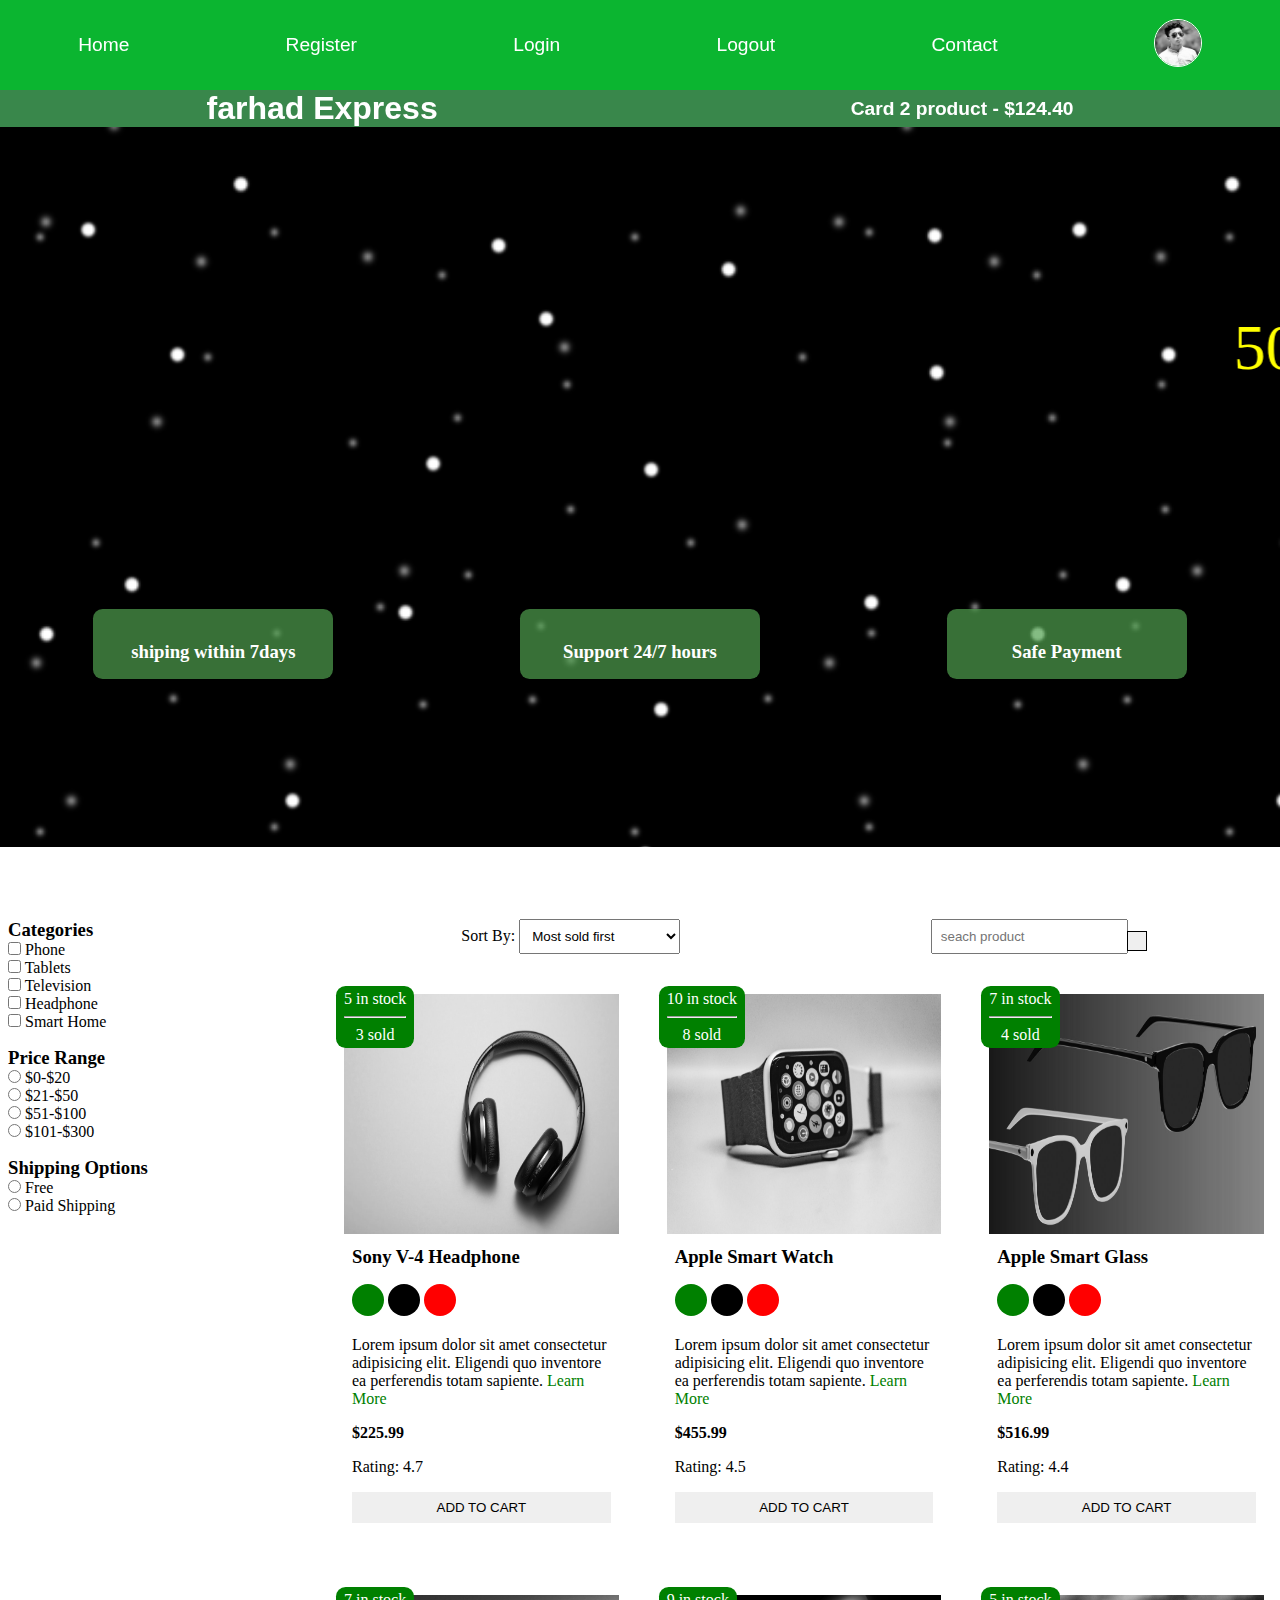
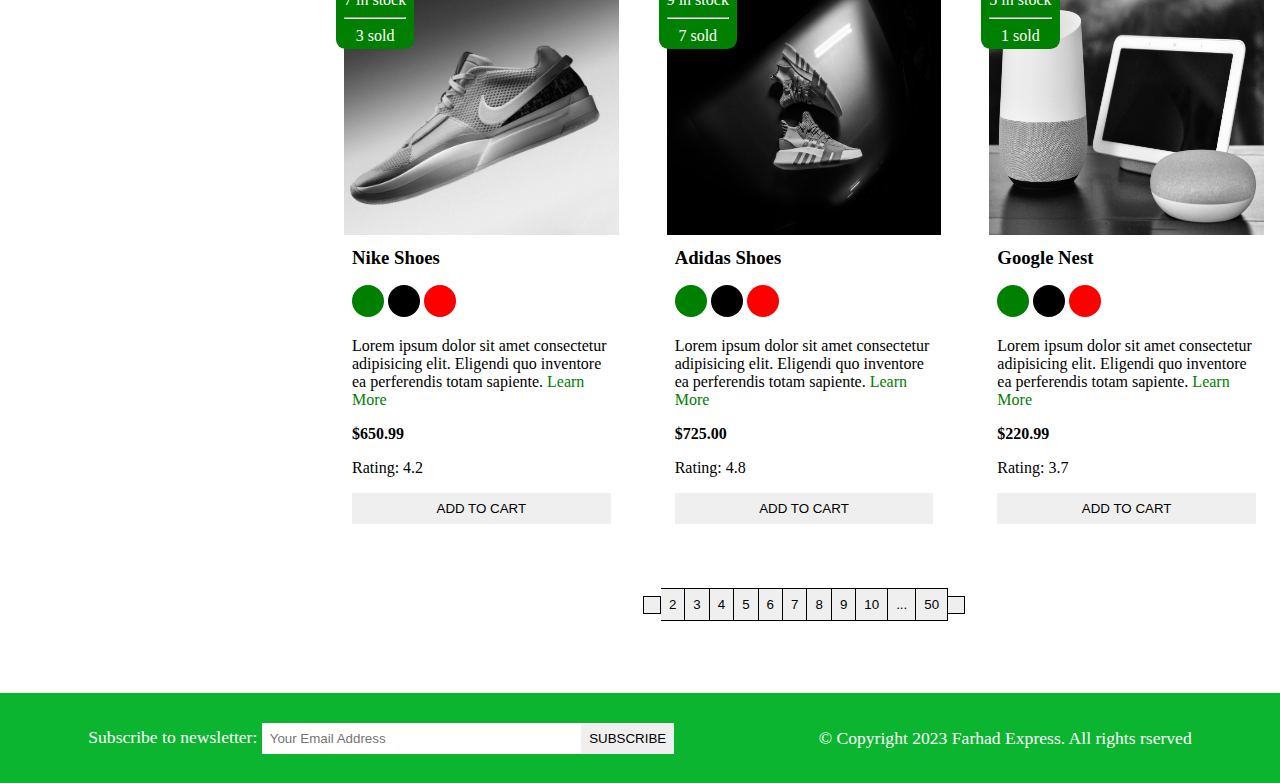
<file: index.html>
<!DOCTYPE html>
<html lang="en">
<head>
    <meta charset="UTF-8">
    <meta name="viewport" content="width=device-width, initial-scale=1.0">
    <meta name="description" content="This is an Ecommerce project making farhad express">
    <link rel="stylesheet" href="https://cdnjs.cloudflare.com/ajax/libs/font-awesome/6.4.0/css/all.min.css" integrity="sha512-iecdLmaskl7CVkqkXNQ/ZH/XLlvWZOJyj7Yy7tcenmpD1ypASozpmT/E0iPtmFIB46ZmdtAc9eNBvH0H/ZpiBw==" crossorigin="anonymous" referrerpolicy="no-referrer" />
    <link rel="stylesheet" href="style.css">
    <title>Ecommerce project</title>
</head>
<body>
    <!-- navbar strats here -->
    <nav>
        <ul class="nav-upper flex-space-around">
            <li class="nav-list">
                <a href="/index.html" class="nav-link">Home</a>
            </li>
            <li class="nav-list">
                <a href="/register.htm" class="nav-link">Register</a>
            </li>
            <li class="nav-list">
                <a href="/login.html" class="nav-link">Login</a>
            </li>
            <li class="nav-list">
                <a href="/index.html" class="nav-link">Logout</a>
            </li>
            <li class="nav-list">
                <a href="/contact.html" class="nav-link">Contact</a>
            </li>
            <li class="nav-list">
                <a href="/profile.html" class="nav-link">
                    <img src="/images/farhad.jpg" class="profile-icon" alt="Profile icon">
                </a>
            </li>
        </ul>
        <ul class="nav-lower flex-space-around">
            <li class="nav-list">
                <a href="/index.html" class="nav-link nav-brand"> farhad Express</a>
            </li>
            <li class="nav-list">
                <a href="/card.html" class="nav-link">
                    <span> <i class="fa-solid fa-cart-shopping"></i></span>
                    Card 2 product - $124.40
                </a>
            </li>
        </ul>
    </nav>
    <!-- navbar ends here -->

    <!-- header starts here -->
    <header class="header">
      <div class="banner flex-space-around"> 
        <marquee class="banner-title" behavior="direction">50% sales going on </marquee>
        <div class="features flex-space-around">

            <article class="feasture flex-center">
                <i class="fa-solid fa-truck-fast feature-icon"></i>
                <h3>shiping within 7days</h3>

            </article>
            <article class="feasture flex-center">
                <i class="fa-brands fa-rocketchat feature-icon"></i>
                <h3>Support 24/7 hours</h3>

            </article>
            <article class="feasture flex-center">
                <i class="fa-regular fa-credit-card feature-icon"></i>
                <h3>Safe Payment</h3>

            </article>
        </div>
      </div>  
    </header>
    <!-- header ends here -->
    <main class="flex-center">
        <div class="sidebar">
            <section class="categories-section">
                <h3 class="section-title">Categories</h3>
                <ul class="list">
                    <li class="list-item">
                        <label for="phone"> 
                            <input type="checkbox" id="phone" name="phone" value="phone">
                            Phone </label>
                    </li>
                    <li class="list-item">
                        <label for="tablets"> 
                            <input type="checkbox" id="tablets" name="tablets" value="tablets">
                           Tablets </label>
                    </li>
                    <li class="list-item">
                        <label for="television"> 
                            <input type="checkbox" id="television" name="television" value="television">
                            Television </label>
                    </li>
                    <li class="list-item">
                        <label for="headphone"> 
                            <input type="checkbox" id="headphone" name="headphone" value="headphone">
                            Headphone</label>

                    </li>
                    <li class="list-item">
                        <label for="smarthome"> 
                            <input type="checkbox" id="smarthome" name="smarthome" value="smarthome">
                            Smart Home </label>
                    </li>
                </ul>
                
            </section>

            <section class="price-section">
                <h3 class="section-title">Price Range</h3>
                <ul class="list">
                    <li class="list-item">
                        <label for="price1"> 
                            <input type="radio" id="price1" name="price1" value="[0,20]">
                            $0-$20</label>
                    </li>
                    <li class="list-item">
                        <label for="price2"> 
                            <input type="radio" id="price2" name="price1" value="[21,50]">
                            $21-$50</label>
                    </li>
                    <li class="list-item">
                        <label for="price3"> 
                            <input type="radio" id="price3" name="price1" value="[51,100]">
                            $51-$100</label>
                    </li>
                    <li class="list-item">
                        <label for="price4"> 
                            <input type="radio" id="price4" name="price1" value="[101,300]">
                            $101-$300</label>
                    </li>
                    
                </ul>
                
            </section>
            <section class="shipping-section">
                <h3 class="section-title">Shipping Options</h3>
                <ul class="list">
                    <li class="list-item">
                        <label for="free"> 
                            <input type="radio" id="free" name="shiping" value="free">
                            Free</label>
                    <li class="list-item">
                        <label for="Paid"> 
                            <input type="radio" id="paid" name="shiping" value="paid">
                                Paid Shipping</label>      
                    
                    
                </ul>
                
            </section>
        </div>
        <div class="main-content">
            <section class="action flex-space-around">
                <div class="action-sort">
                    <label for="sort"> Sort By:</label>
                    <select name="sort" id="sort">
                        <option value="sold">Most sold first</option>
                        <option value="rating">Most rated first</option>
                        <option value="price">Cheapest first</option>
                        <option value="arrival">Newest first</option>
                        <option value="discount">Biggest discount first</option>
                    </select>
                </div>
                <div class="actions-search">
                    <input type="text" placeholder="seach product">
                    <button class="btn">
                        <i class="fa-solid fa-magnifying-glass"></i>
                    </button>

                </div>
            </section>
            <!-- product section strats here  -->
            <section class="products">
                <article class="product card">
                    <div class="badge">
                        <span>5 in stock</span>
                        <hr class="hr-design">
                        <span>3 sold</span>
                    </div> 
                    <img class="product-img" src="/images/headphone.jpg" alt="headphone">
                    <div class="product-body">
                        <h3 class="product-name">Sony V-4 Headphone</h3>
                        <p>
                            <span class="dot green"></span>
                            <span class="dot black"></span>
                            <span class="dot red"></span>
                        </p>
                        <p class="product-descrption">
                            Lorem ipsum dolor sit amet consectetur adipisicing elit. Eligendi quo inventore ea 
                            perferendis totam sapiente. <a href="/product.html" class="learn-more">Learn More</a>
                            <h4 class="product-price">$225.99</h4>
                            <p class="product-rating">Rating: 4.7</p>
                            <button class="btn product-button">Add To Cart</button>
                        </p>
                    </div>
                </article>
                <article class="product card">
                    <div class="badge">
                        <span>10 in stock</span>
                        <hr class="hr-design">
                        <span>8 sold</span>
                    </div> 
                    <img class="product-img" src="/images/smat watch.jpg" alt="smart watch">
                    <div class="product-body">
                        <h3 class="product-name">Apple Smart Watch</h3>
                        <p>
                            <span class="dot green"></span>
                            <span class="dot black"></span>
                            <span class="dot red"></span>
                        </p>
                        <p class="product-descrption">
                            Lorem ipsum dolor sit amet consectetur adipisicing elit. Eligendi quo inventore ea 
                            perferendis totam sapiente. <a href="/product2.html" class="learn-more">Learn More</a>
                            <h4 class="product-price">$455.99</h4>
                            <p class="product-rating">Rating: 4.5</p>
                            <button class="btn product-button">Add To Cart</button>
                        </p>
                    </div>
                </article>
                <article class="product card">
                    <div class="badge">
                        <span>7 in stock</span>
                        <hr class="hr-design">
                        <span>4 sold</span>
                    </div> 
                    <img class="product-img" src="images/smart glass.jpg" alt="smart glass">
                    <div class="product-body">
                        <h3 class="product-name">Apple Smart Glass</h3>
                        <p>
                            <span class="dot green"></span>
                            <span class="dot black"></span>
                            <span class="dot red"></span>
                        </p>
                        <p class="product-descrption">
                            Lorem ipsum dolor sit amet consectetur adipisicing elit. Eligendi quo inventore ea 
                            perferendis totam sapiente. <a href="/product.html" class="learn-more">Learn More</a>
                            <h4 class="product-price">$516.99</h4>
                            <p class="product-rating">Rating: 4.4</p>
                            <button class="btn product-button">Add To Cart</button>
                        </p>
                    </div>
                </article>
                <article class="product card">
                    <div class="badge">
                        <span>7 in stock</span>
                        <hr class="hr-design">
                        <span>3 sold</span>
                    </div> 
                    <img class="product-img" src="images/nike shoes.jpg" alt="nike shoes">
                    <div class="product-body">
                        <h3 class="product-name">Nike Shoes</h3>
                        <p>
                            <span class="dot green"></span>
                            <span class="dot black"></span>
                            <span class="dot red"></span>
                        </p>
                        <p class="product-descrption">
                            Lorem ipsum dolor sit amet consectetur adipisicing elit. Eligendi quo inventore ea 
                            perferendis totam sapiente. <a href="/product.html" class="learn-more">Learn More</a>
                            <h4 class="product-price">$650.99</h4>
                            <p class="product-rating">Rating: 4.2</p>
                            <button class="btn product-button">Add To Cart</button>
                        </p>
                    </div>
                </article>
                <article class="product card">
                    <div class="badge">
                        <span>9 in stock</span>
                        <hr class="hr-design">
                        <span>7 sold</span>
                    </div> 
                    <img class="product-img" src="images/adidas shoes.jpg" alt="adidas shoes">
                    <div class="product-body">
                        <h3 class="product-name">Adidas Shoes</h3>
                        <p>
                            <span class="dot green"></span>
                            <span class="dot black"></span>
                            <span class="dot red"></span>
                        </p>
                        <p class="product-descrption">
                            Lorem ipsum dolor sit amet consectetur adipisicing elit. Eligendi quo inventore ea 
                            perferendis totam sapiente. <a href="/product.html" class="learn-more">Learn More</a>
                            <h4 class="product-price">$725.00</h4>
                            <p class="product-rating">Rating: 4.8</p>
                            <button class="btn product-button">Add To Cart</button>
                        </p>
                    </div>
                </article>
                <article class="product card">
                    <div class="badge">
                        <span>5 in stock</span>
                        <hr class="hr-design">
                        <span>1 sold</span>
                    </div> 
                    <img class="product-img" src="images/google nest.jpg" alt="google nest">
                    <div class="product-body">
                        <h3 class="product-name">Google Nest</h3>
                        <p>
                            <span class="dot green"></span>
                            <span class="dot black"></span>
                            <span class="dot red"></span>
                        </p>
                        <p class="product-descrption">
                            Lorem ipsum dolor sit amet consectetur adipisicing elit. Eligendi quo inventore ea 
                            perferendis totam sapiente. <a href="/product.html" class="learn-more">Learn More</a>
                            <h4 class="product-price">$220.99</h4>
                            <p class="product-rating">Rating: 3.7</p>
                            <button class="btn product-button">Add To Cart</button>
                        </p>
                    </div>
                </article>
            </section>
            <div class="pagination">
                <button class="btn pagination-btn"><i class="fa-solid fa-less-than"></i></button>
                <button class="btn pagination-btn">2</button>
                <button class="btn pagination-btn">3</button>
                <button class="btn pagination-btn">4</button>
                <button class="btn pagination-btn">5</button>
                <button class="btn pagination-btn">6</button>
                <button class="btn pagination-btn">7</button>
                <button class="btn pagination-btn">8</button>
                <button class="btn pagination-btn">9</button>
                <button class="btn pagination-btn">10</button>
                <button class="btn pagination-btn">...</button>
                <button class="btn pagination-btn">50</button>
                <button class="btn pagination-btn"><i class="fa-solid fa-greater-than"></i></button>
            </div>
             <!-- product section ends here  -->
        </div>
    </main>

    <!-- footer starts here -->
    <footer class="footer flex-space-around">
        <div c>
            <label for="subscribe">Subscribe to newsletter:</label>
            <input type="email" id="subscribe" name="subscribe" class="footer-input" placeholder="Your Email Address">
            <button class="btn btn-subscribe">Subscribe</button>
        </div>
        <div>
            <p>&copy; Copyright 2023 Farhad Express. All rights rserved</p>
        </div>
    </footer>
    <!-- footer ends here -->
   
    
     

    
    
</body>
</html>
</file>
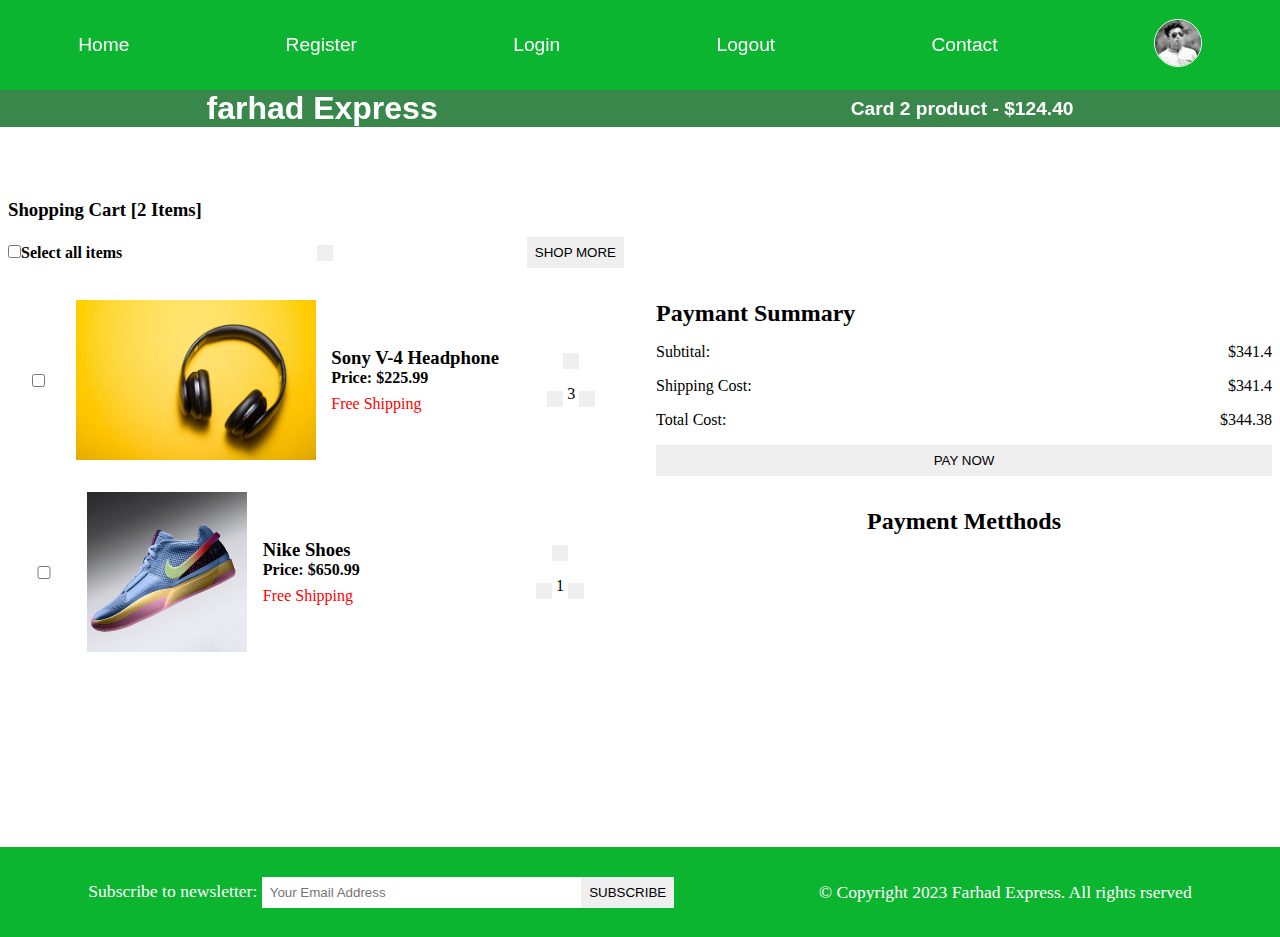
<file: card.html>
<!DOCTYPE html>
<html lang="en">
<head>
    <meta charset="UTF-8">
    <meta name="viewport" content="width=device-width, initial-scale=1.0">
    <meta name="description" content="This is an Ecommerce project making farhad express">
    <link rel="stylesheet" href="https://cdnjs.cloudflare.com/ajax/libs/font-awesome/6.4.0/css/all.min.css" integrity="sha512-iecdLmaskl7CVkqkXNQ/ZH/XLlvWZOJyj7Yy7tcenmpD1ypASozpmT/E0iPtmFIB46ZmdtAc9eNBvH0H/ZpiBw==" crossorigin="anonymous" referrerpolicy="no-referrer" />
    <link rel="stylesheet" href="style.css">
    <title>Ecommerce project</title>
</head>
<body>
    <!-- navbar strats here -->
    <nav>
        <ul class="nav-upper flex-space-around">
            <li class="nav-list">
                <a href="/index.html" class="nav-link">Home</a>
            </li>
            <li class="nav-list">
                <a href="/register.htm" class="nav-link">Register</a>
            </li>
            <li class="nav-list">
                <a href="/login.html" class="nav-link">Login</a>
            </li>
            <li class="nav-list">
                <a href="/index.html" class="nav-link">Logout</a>
            </li>
            <li class="nav-list">
                <a href="/contact.html" class="nav-link">Contact</a>
            </li>
            <li class="nav-list">
                <a href="/profile.html" class="nav-link">
                    <img src="/images/farhad.jpg" class="profile-icon" alt="Profile icon">
                </a>
            </li>
        </ul>
        <ul class="nav-lower flex-space-around">
            <li class="nav-list">
                <a href="/index.html" class="nav-link nav-brand"> farhad Express</a>
            </li>
            <li class="nav-list">
                <a href="/card.html" class="nav-link">
                    <span> <i class="fa-solid fa-cart-shopping"></i></span>
                    Card 2 product - $124.40
                </a>
            </li>
        </ul>
    </nav>
    <!-- navbar ends here -->
    <main>
       <div class="cart flex-center">
        <div class="cart-items">
            <div class="cart-item-header card">
                <h3>Shopping Cart [2 Items]</h3>
                <div class="cart-item-section">
                    <label for="select">
                        <input type="checkbox" name="select" id="select">Select all items
                    </label>
                    <button class="btn"><i class="fa-solid fa-trash"></i></button>
                    <button class="btn">Shop More</button>
                </div>
            </div>
            <div class="cart-items card flex-space-around">
                <input type="checkbox">
                <img src="images/headphone.jpg" alt="" class="cart-items-img">
                <div class="cart-items-description">
                    <h3 class="product-name">Sony V-4 Headphone</h3>
                    <h4 class="product-price">Price: $225.99</h4>
                    <p class="cart-items-shipping">Free Shipping</p>
                </div>
                <div class="cart-items-action">
                    <button class="btn"><i class="fa-solid fa-trash"></i></button>
                    <div>
                        <button class="btn"><i class="fa-solid fa-plus"></i></button>
                        <span>3</span>
                        <button class="btn"><i class="fa-solid fa-minus"></i></button>

                    </div>
                </div>
            </div>
            <div class="cart-item card flex-space-around">
                <input type="checkbox">
                <img src="images/nike shoes.jpg" alt="" class="cart-items-img">
                <div class="cart-items-description">
                    <h3 class="product-name">Nike Shoes</h3>
                    <h4 class="product-price">Price: $650.99</h4>
                    <p class="cart-items-shipping">Free Shipping</p>
                </div>
                <div class="cart-items-action">
                    <button class="btn"><i class="fa-solid fa-trash"></i></button>
                    <div>
                        <button class="btn"><i class="fa-solid fa-plus"></i></button>
                        <span>1</span>
                        <button class="btn"><i class="fa-solid fa-minus"></i></button>

                    </div>
                </div>
            </div>


        </div>
        <div class="cart-payment">
            <div class="cart-payment-summary card">
                <h2>Paymant Summary</h2>
            
            <div>
                <p>Subtital:</p>
                <p>$341.4</p>
            </div>
            <div>
                <p>Shipping Cost:</p>
                <p>$341.4</p>
            </div>
            <div>
                <p>Total Cost:</p>
                <p>$344.38</p>
            </div>
            <button class="btn cart-payment-btn">Pay Now</button>
        </div>
        <div class="cart-payment-methods card">
            <h2>Payment Metthods</h2>
            <div>
                <i class="fa-brands fa-cc-visa fa-3x"></i>
                <i class="fa-brands fa-bitcoin fa-3x"></i>
                <i class="fa-brands fa-paypal fa-3x"></i>
                <i class="fa-brands fa-cc-mastercard fa-3x"></i>
            </div>

        </div>
        </div>
       </div>
    
    </main>

    <!-- footer starts here -->
    <footer class="footer flex-space-around">
        <div c>
            <label for="subscribe">Subscribe to newsletter:</label>
            <input type="email" id="subscribe" name="subscribe" class="footer-input" placeholder="Your Email Address">
            <button class="btn btn-subscribe">Subscribe</button>
        </div>
        <div>
            <p>&copy; Copyright 2023 Farhad Express. All rights rserved</p>
        </div>
    </footer>
    <!-- footer ends here -->
    


    
    
</body>
</html>
</file>
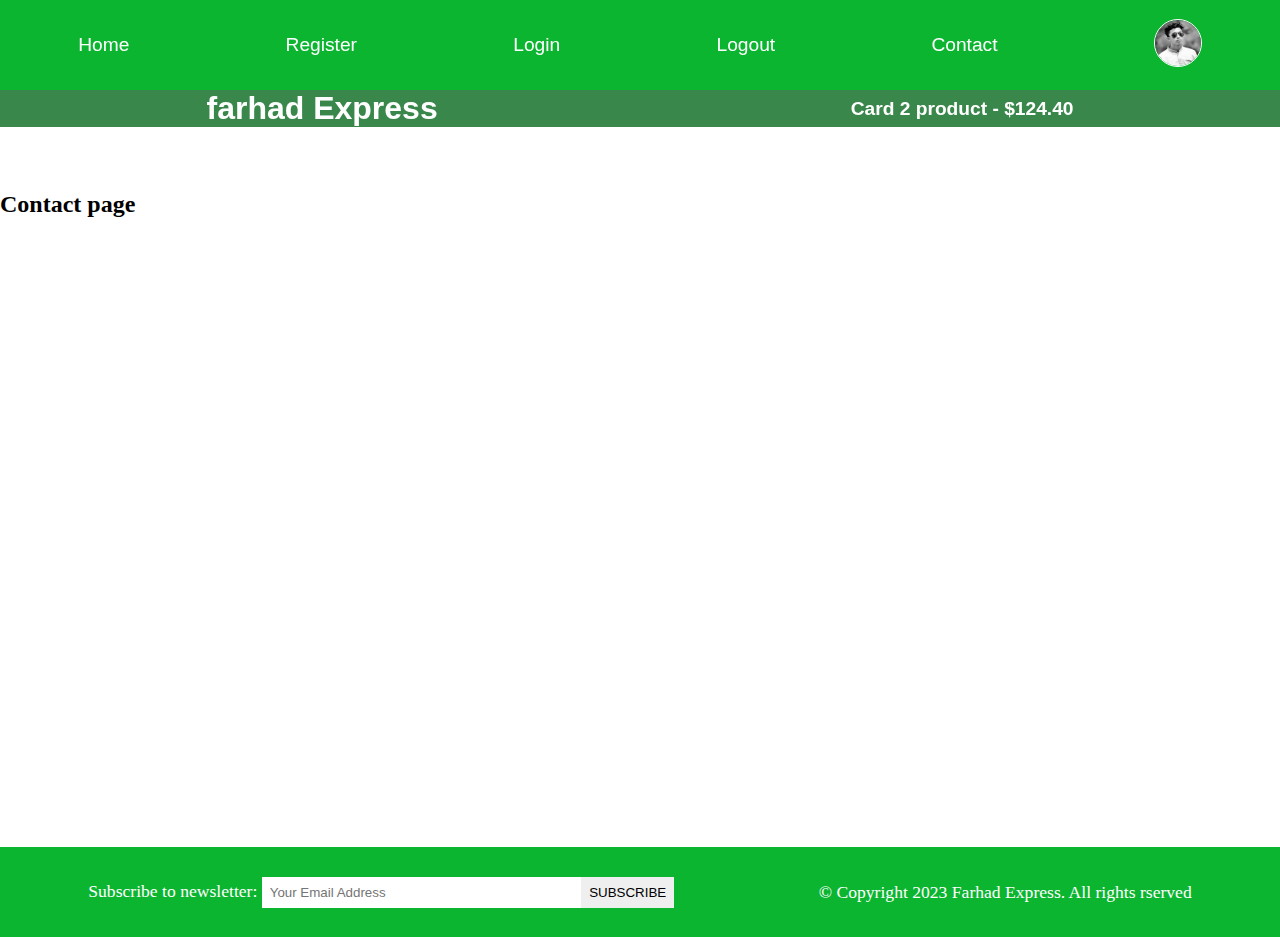
<file: contact.html>
<!DOCTYPE html>
<html lang="en">
<head>
    <meta charset="UTF-8">
    <meta name="viewport" content="width=device-width, initial-scale=1.0">
    <meta name="description" content="This is an Ecommerce project making farhad express">
    <link rel="stylesheet" href="https://cdnjs.cloudflare.com/ajax/libs/font-awesome/6.4.0/css/all.min.css" integrity="sha512-iecdLmaskl7CVkqkXNQ/ZH/XLlvWZOJyj7Yy7tcenmpD1ypASozpmT/E0iPtmFIB46ZmdtAc9eNBvH0H/ZpiBw==" crossorigin="anonymous" referrerpolicy="no-referrer" />
    <link rel="stylesheet" href="style.css">
    <title>Ecommerce project</title>
</head>
<body>
    <!-- navbar strats here -->
    <nav>
        <ul class="nav-upper flex-space-around">
            <li class="nav-list">
                <a href="/index.html" class="nav-link">Home</a>
            </li>
            <li class="nav-list">
                <a href="/register.htm" class="nav-link">Register</a>
            </li>
            <li class="nav-list">
                <a href="/login.html" class="nav-link">Login</a>
            </li>
            <li class="nav-list">
                <a href="/index.html" class="nav-link">Logout</a>
            </li>
            <li class="nav-list">
                <a href="/contact.html" class="nav-link">Contact</a>
            </li>
            <li class="nav-list">
                <a href="/profile.html" class="nav-link">
                    <img src="/images/farhad.jpg" class="profile-icon" alt="Profile icon">
                </a>
            </li>
        </ul>
        <ul class="nav-lower flex-space-around">
            <li class="nav-list">
                <a href="/index.html" class="nav-link nav-brand"> farhad Express</a>
            </li>
            <li class="nav-list">
                <a href="/card.html" class="nav-link">
                    <span> <i class="fa-solid fa-cart-shopping"></i></span>
                    Card 2 product - $124.40
                </a>
            </li>
        </ul>
    </nav>
    <!-- navbar ends here -->
    <main>
        <h2>Contact page</h2>
    </main>

    <!-- footer starts here -->
    <footer class="footer flex-space-around">
        <div c>
            <label for="subscribe">Subscribe to newsletter:</label>
            <input type="email" id="subscribe" name="subscribe" class="footer-input" placeholder="Your Email Address">
            <button class="btn btn-subscribe">Subscribe</button>
        </div>
        <div>
            <p>&copy; Copyright 2023 Farhad Express. All rights rserved</p>
        </div>
    </footer>
    <!-- footer ends here -->
    


    
    
</body>
</html>
</file>
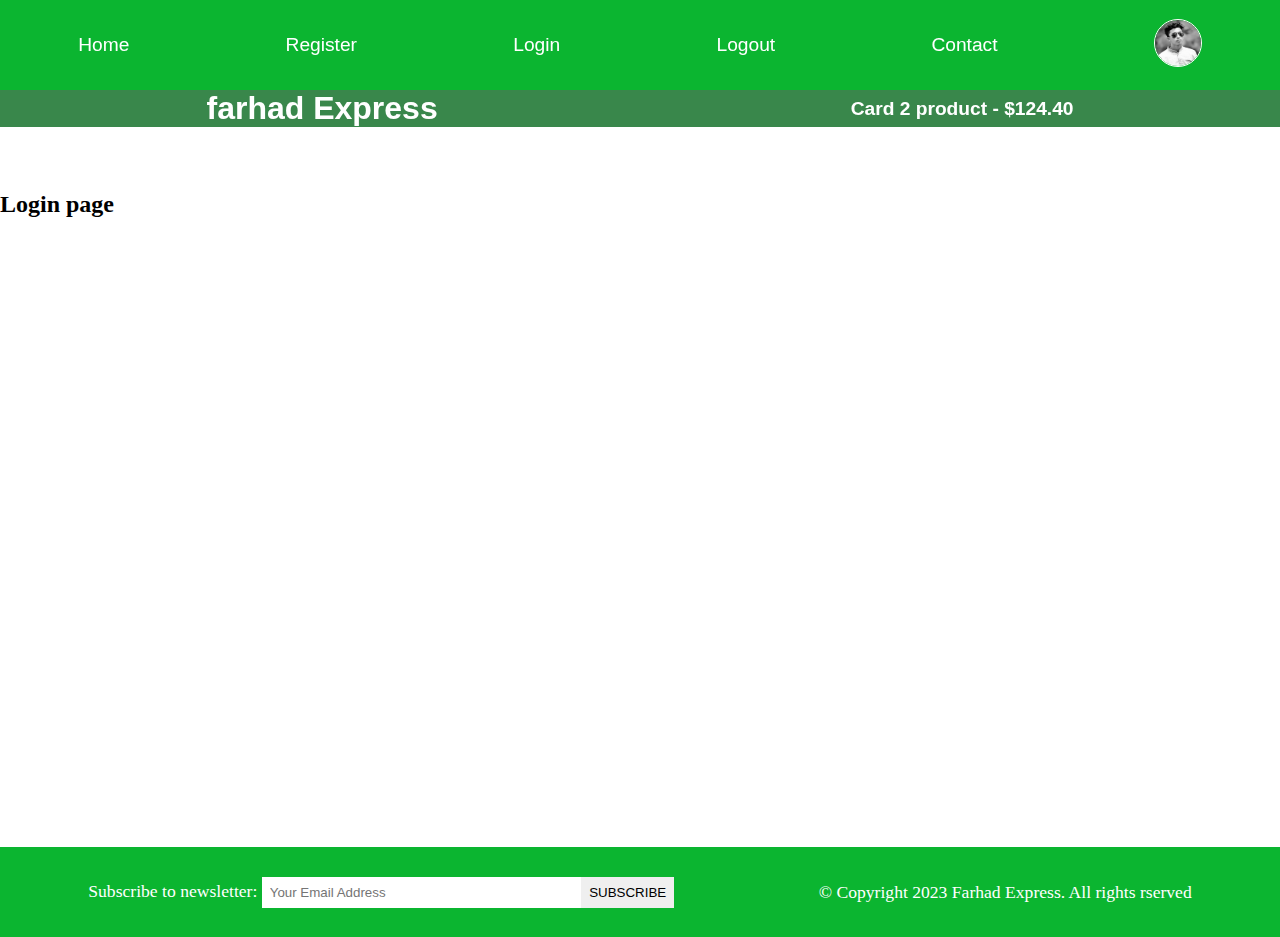
<file: login.html>
<!DOCTYPE html>
<html lang="en">
<head>
    <meta charset="UTF-8">
    <meta name="viewport" content="width=device-width, initial-scale=1.0">
    <meta name="description" content="This is an Ecommerce project making farhad express">
    <link rel="stylesheet" href="https://cdnjs.cloudflare.com/ajax/libs/font-awesome/6.4.0/css/all.min.css" integrity="sha512-iecdLmaskl7CVkqkXNQ/ZH/XLlvWZOJyj7Yy7tcenmpD1ypASozpmT/E0iPtmFIB46ZmdtAc9eNBvH0H/ZpiBw==" crossorigin="anonymous" referrerpolicy="no-referrer" />
    <link rel="stylesheet" href="style.css">
    <title>Ecommerce project</title>
</head>
<body>
    <!-- navbar strats here -->
    <nav>
        <ul class="nav-upper flex-space-around">
            <li class="nav-list">
                <a href="/index.html" class="nav-link">Home</a>
            </li>
            <li class="nav-list">
                <a href="/register.htm" class="nav-link">Register</a>
            </li>
            <li class="nav-list">
                <a href="/login.html" class="nav-link">Login</a>
            </li>
            <li class="nav-list">
                <a href="/index.html" class="nav-link">Logout</a>
            </li>
            <li class="nav-list">
                <a href="/contact.html" class="nav-link">Contact</a>
            </li>
            <li class="nav-list">
                <a href="/profile.html" class="nav-link">
                    <img src="/images/farhad.jpg" class="profile-icon" alt="Profile icon">
                </a>
            </li>
        </ul>
        <ul class="nav-lower flex-space-around">
            <li class="nav-list">
                <a href="/index.html" class="nav-link nav-brand"> farhad Express</a>
            </li>
            <li class="nav-list">
                <a href="/card.html" class="nav-link">
                    <span> <i class="fa-solid fa-cart-shopping"></i></span>
                    Card 2 product - $124.40
                </a>
            </li>
        </ul>
    </nav>
    <!-- navbar ends here -->
    <main>
        <h2>Login page</h2>
    </main>

    <!-- footer starts here -->
    <footer class="footer flex-space-around">
        <div c>
            <label for="subscribe">Subscribe to newsletter:</label>
            <input type="email" id="subscribe" name="subscribe" class="footer-input" placeholder="Your Email Address">
            <button class="btn btn-subscribe">Subscribe</button>
        </div>
        <div>
            <p>&copy; Copyright 2023 Farhad Express. All rights rserved</p>
        </div>
    </footer>
    <!-- footer ends here -->
    


    
    
</body>
</html>
</file>
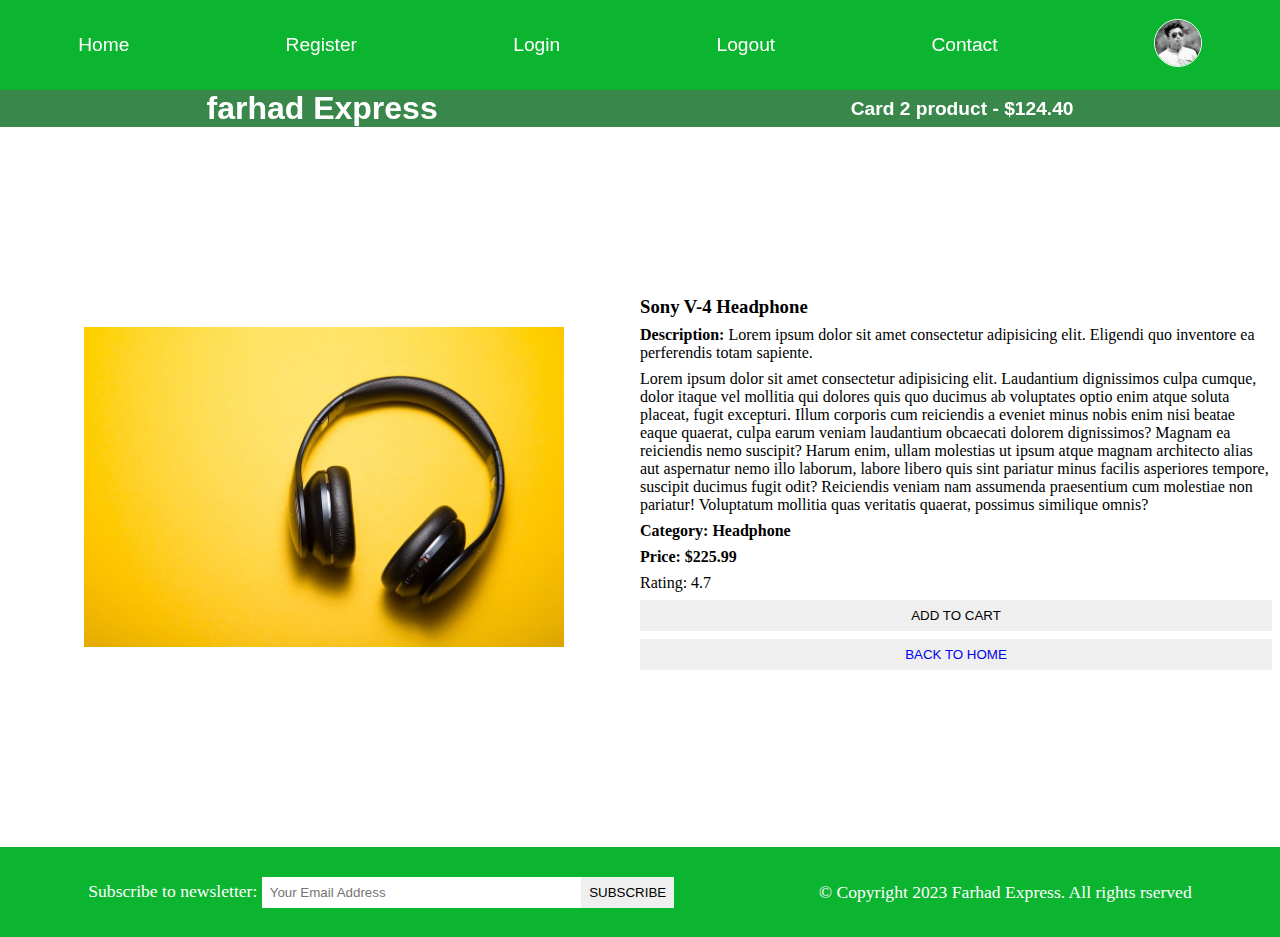
<file: product.html>
<!DOCTYPE html>
<html lang="en">
<head>
    <meta charset="UTF-8">
    <meta name="viewport" content="width=device-width, initial-scale=1.0">
    <meta name="description" content="This is an Ecommerce project making farhad express">
    <link rel="stylesheet" href="https://cdnjs.cloudflare.com/ajax/libs/font-awesome/6.4.0/css/all.min.css" integrity="sha512-iecdLmaskl7CVkqkXNQ/ZH/XLlvWZOJyj7Yy7tcenmpD1ypASozpmT/E0iPtmFIB46ZmdtAc9eNBvH0H/ZpiBw==" crossorigin="anonymous" referrerpolicy="no-referrer" />
    <link rel="stylesheet" href="style.css">
    <title>Ecommerce project</title>
</head>
<body>
    <!-- navbar strats here -->
    <nav>
        <ul class="nav-upper flex-space-around">
            <li class="nav-list">
                <a href="/index.html" class="nav-link">Home</a>
            </li>
            <li class="nav-list">
                <a href="/register.htm" class="nav-link">Register</a>
            </li>
            <li class="nav-list">
                <a href="/login.html" class="nav-link">Login</a>
            </li>
            <li class="nav-list">
                <a href="/index.html" class="nav-link">Logout</a>
            </li>
            <li class="nav-list">
                <a href="/contact.html" class="nav-link">Contact</a>
            </li>
            <li class="nav-list">
                <a href="/profile.html" class="nav-link">
                    <img src="/images/farhad.jpg" class="profile-icon" alt="Profile icon">
                </a>
            </li>
        </ul>
        <ul class="nav-lower flex-space-around">
            <li class="nav-list">
                <a href="/index.html" class="nav-link nav-brand"> farhad Express</a>
            </li>
            <li class="nav-list">
                <a href="/card.html" class="nav-link">
                    <span> <i class="fa-solid fa-cart-shopping"></i></span>
                    Card 2 product - $124.40
                </a>
            </li>
        </ul>
    </nav>
    <!-- navbar ends here -->
    <main class="flex-center">
        <div class="main-content">
            <section class="product-details flex-center">
                <div class="product-details-left flex-center">
                    <img src="images/headphone.jpg" alt="headphone">
                </div>
                <div class="product-details-right">
                 <h3 class="product-name">Sony V-4 Headphone</h3>
               
                 <p class="product-descrption">
                    <strong>Description:</strong>
                    Lorem ipsum dolor sit amet consectetur adipisicing elit. Eligendi quo inventore ea 
                    perferendis totam sapiente.
                    <p>Lorem ipsum dolor sit amet consectetur adipisicing elit. Laudantium dignissimos culpa cumque, dolor itaque vel mollitia qui dolores quis quo ducimus ab voluptates optio enim atque soluta placeat, fugit excepturi. Illum corporis cum reiciendis a eveniet minus nobis enim nisi beatae eaque quaerat, culpa earum veniam laudantium obcaecati dolorem dignissimos? Magnam ea reiciendis nemo suscipit? Harum enim, ullam molestias ut ipsum atque magnam architecto alias aut aspernatur nemo illo laborum, labore libero quis sint pariatur minus facilis asperiores tempore, suscipit ducimus fugit odit? Reiciendis veniam nam assumenda praesentium cum molestiae non pariatur! Voluptatum mollitia quas veritatis quaerat, possimus similique omnis?</p>
                    <h4 class="product-category">Category: Headphone</h4>
                    <h4 class="product-price">Price: $225.99</h4>
                    <p class="product-rating">Rating: 4.7</p>
                    <button class="btn product-button">Add To Cart</button>
                    <button class="btn product-button">
                        <a href="index.html">Back To Home</a> </button>
                  </p>
                </div>

            </section>
        </div>
    </main>
    <!-- footer starts here -->
    <footer class="footer flex-space-around">
        <div c>
            <label for="subscribe">Subscribe to newsletter:</label>
            <input type="email" id="subscribe" name="subscribe" class="footer-input" placeholder="Your Email Address">
            <button class="btn btn-subscribe">Subscribe</button>
        </div>
        <div>
            <p>&copy; Copyright 2023 Farhad Express. All rights rserved</p>
        </div>
    </footer>
    <!-- footer ends here -->
    


    
    
</body>
</html>
</file>
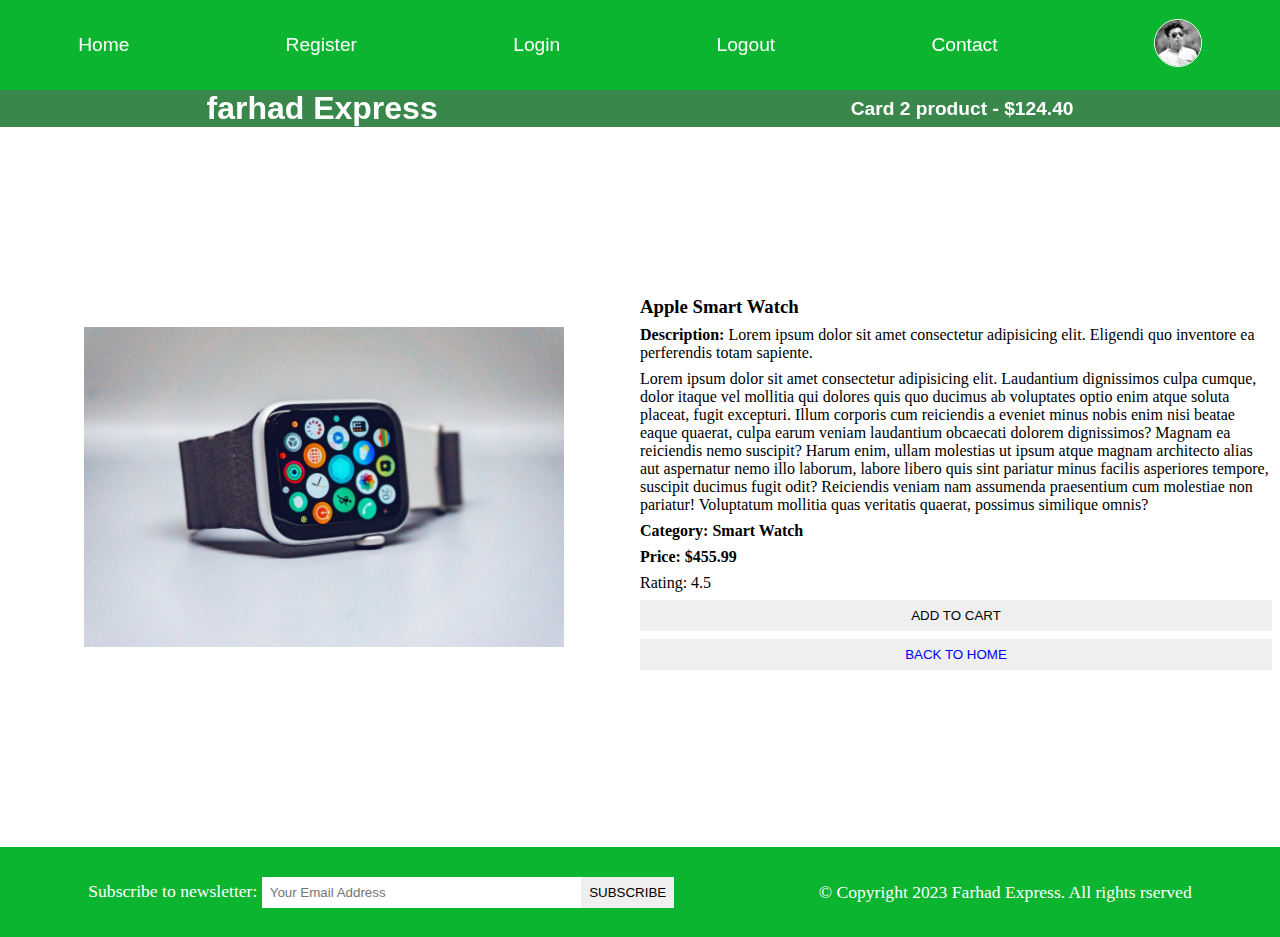
<file: product2.html>
<!DOCTYPE html>
<html lang="en">
<head>
    <meta charset="UTF-8">
    <meta name="viewport" content="width=device-width, initial-scale=1.0">
    <meta name="description" content="This is an Ecommerce project making farhad express">
    <link rel="stylesheet" href="https://cdnjs.cloudflare.com/ajax/libs/font-awesome/6.4.0/css/all.min.css" integrity="sha512-iecdLmaskl7CVkqkXNQ/ZH/XLlvWZOJyj7Yy7tcenmpD1ypASozpmT/E0iPtmFIB46ZmdtAc9eNBvH0H/ZpiBw==" crossorigin="anonymous" referrerpolicy="no-referrer" />
    <link rel="stylesheet" href="style.css">
    <title>Ecommerce project</title>
</head>
<body>
    <!-- navbar strats here -->
    <nav>
        <ul class="nav-upper flex-space-around">
            <li class="nav-list">
                <a href="/index.html" class="nav-link">Home</a>
            </li>
            <li class="nav-list">
                <a href="/register.htm" class="nav-link">Register</a>
            </li>
            <li class="nav-list">
                <a href="/login.html" class="nav-link">Login</a>
            </li>
            <li class="nav-list">
                <a href="/index.html" class="nav-link">Logout</a>
            </li>
            <li class="nav-list">
                <a href="/contact.html" class="nav-link">Contact</a>
            </li>
            <li class="nav-list">
                <a href="/profile.html" class="nav-link">
                    <img src="/images/farhad.jpg" class="profile-icon" alt="Profile icon">
                </a>
            </li>
        </ul>
        <ul class="nav-lower flex-space-around">
            <li class="nav-list">
                <a href="/index.html" class="nav-link nav-brand"> farhad Express</a>
            </li>
            <li class="nav-list">
                <a href="/card.html" class="nav-link">
                    <span> <i class="fa-solid fa-cart-shopping"></i></span>
                    Card 2 product - $124.40
                </a>
            </li>
        </ul>
    </nav>
    <!-- navbar ends here -->
    <main class="flex-center">
        <div class="main-content">
            <section class="product-details flex-center">
                <div class="product-details-left flex-center">
                    <img src="images/smat watch.jpg" alt="headphone">
                </div>
                <div class="product-details-right">
                 <h3 class="product-name">Apple Smart Watch</h3>
               
                 <p class="product-descrption">
                    <strong>Description:</strong>
                    Lorem ipsum dolor sit amet consectetur adipisicing elit. Eligendi quo inventore ea 
                    perferendis totam sapiente.
                    <p>Lorem ipsum dolor sit amet consectetur adipisicing elit. Laudantium dignissimos culpa cumque, dolor itaque vel mollitia qui dolores quis quo ducimus ab voluptates optio enim atque soluta placeat, fugit excepturi. Illum corporis cum reiciendis a eveniet minus nobis enim nisi beatae eaque quaerat, culpa earum veniam laudantium obcaecati dolorem dignissimos? Magnam ea reiciendis nemo suscipit? Harum enim, ullam molestias ut ipsum atque magnam architecto alias aut aspernatur nemo illo laborum, labore libero quis sint pariatur minus facilis asperiores tempore, suscipit ducimus fugit odit? Reiciendis veniam nam assumenda praesentium cum molestiae non pariatur! Voluptatum mollitia quas veritatis quaerat, possimus similique omnis?</p>
                    <h4 class="product-category">Category: Smart Watch</h4>
                    <h4 class="product-price">Price: $455.99</h4>
                    <p class="product-rating">Rating: 4.5</p>
                    <button class="btn product-button">Add To Cart</button>
                    <button class="btn product-button">
                        <a href="index.html">Back To Home</a> </button>
                  </p>
                </div>

            </section>
        </div>
    </main>
    <!-- footer starts here -->
    <footer class="footer flex-space-around">
        <div c>
            <label for="subscribe">Subscribe to newsletter:</label>
            <input type="email" id="subscribe" name="subscribe" class="footer-input" placeholder="Your Email Address">
            <button class="btn btn-subscribe">Subscribe</button>
        </div>
        <div>
            <p>&copy; Copyright 2023 Farhad Express. All rights rserved</p>
        </div>
    </footer>
    <!-- footer ends here -->
    


    
    
</body>
</html>
</file>
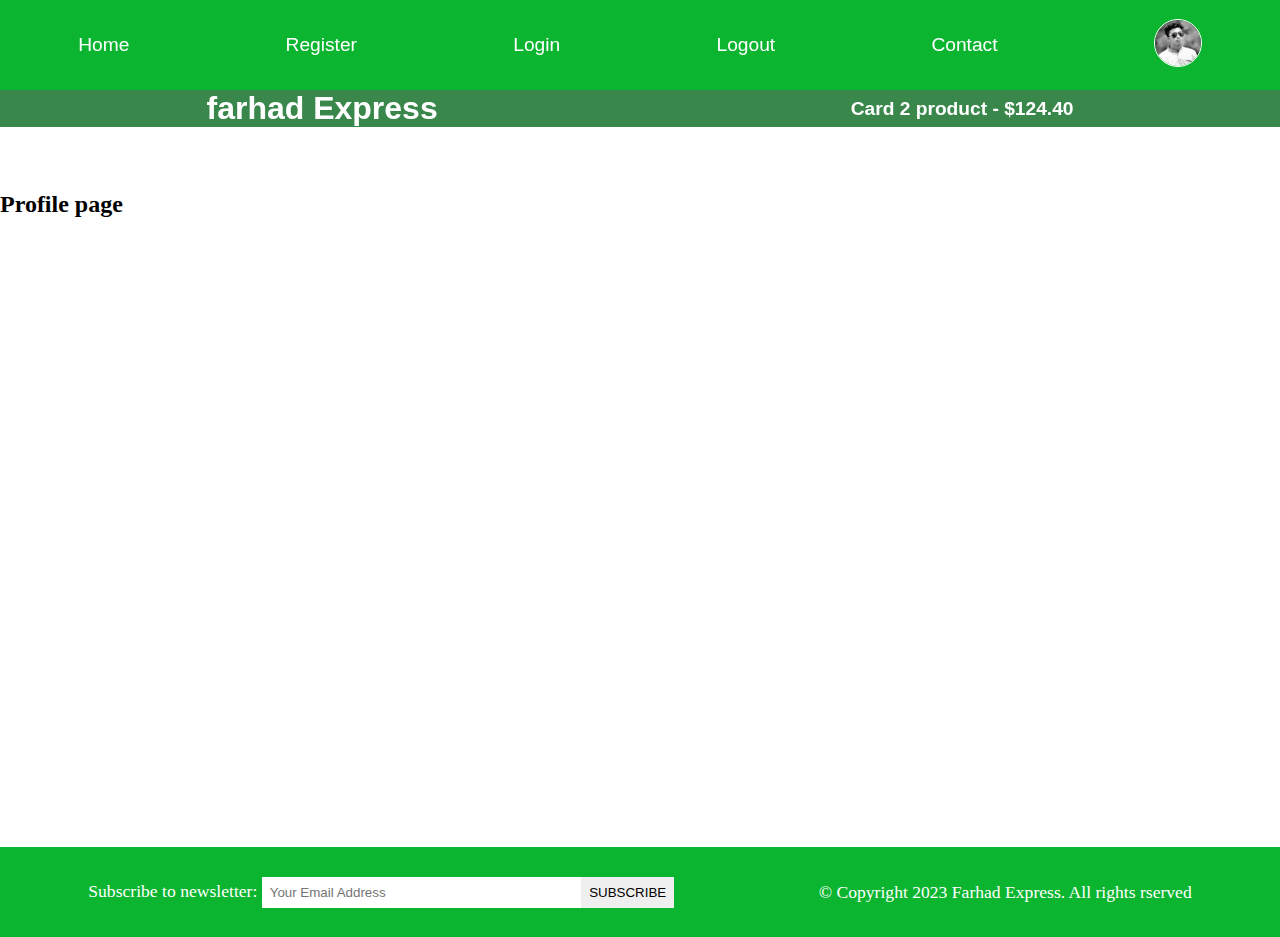
<file: profile.html>
<!DOCTYPE html>
<html lang="en">
<head>
    <meta charset="UTF-8">
    <meta name="viewport" content="width=device-width, initial-scale=1.0">
    <meta name="description" content="This is an Ecommerce project making farhad express">
    <link rel="stylesheet" href="https://cdnjs.cloudflare.com/ajax/libs/font-awesome/6.4.0/css/all.min.css" integrity="sha512-iecdLmaskl7CVkqkXNQ/ZH/XLlvWZOJyj7Yy7tcenmpD1ypASozpmT/E0iPtmFIB46ZmdtAc9eNBvH0H/ZpiBw==" crossorigin="anonymous" referrerpolicy="no-referrer" />
    <link rel="stylesheet" href="style.css">
    <title>Ecommerce project</title>
</head>
<body>
    <!-- navbar strats here -->
    <nav>
        <ul class="nav-upper flex-space-around">
            <li class="nav-list">
                <a href="/index.html" class="nav-link">Home</a>
            </li>
            <li class="nav-list">
                <a href="/register.htm" class="nav-link">Register</a>
            </li>
            <li class="nav-list">
                <a href="/login.html" class="nav-link">Login</a>
            </li>
            <li class="nav-list">
                <a href="/index.html" class="nav-link">Logout</a>
            </li>
            <li class="nav-list">
                <a href="/contact.html" class="nav-link">Contact</a>
            </li>
            <li class="nav-list">
                <a href="/profile.html" class="nav-link">
                    <img src="/images/farhad.jpg" class="profile-icon" alt="Profile icon">
                </a>
            </li>
        </ul>
        <ul class="nav-lower flex-space-around">
            <li class="nav-list">
                <a href="/index.html" class="nav-link nav-brand"> farhad Express</a>
            </li>
            <li class="nav-list">
                <a href="/card.html" class="nav-link">
                    <span> <i class="fa-solid fa-cart-shopping"></i></span>
                    Card 2 product - $124.40
                </a>
            </li>
        </ul>
    </nav>
    <!-- navbar ends here -->
    <main>
        <h2>Profile page</h2>
    </main>

    <!-- footer starts here -->
    <footer class="footer flex-space-around">
        <div c>
            <label for="subscribe">Subscribe to newsletter:</label>
            <input type="email" id="subscribe" name="subscribe" class="footer-input" placeholder="Your Email Address">
            <button class="btn btn-subscribe">Subscribe</button>
        </div>
        <div>
            <p>&copy; Copyright 2023 Farhad Express. All rights rserved</p>
        </div>
    </footer>
    <!-- footer ends here -->
    


    
    
</body>
</html>
</file>
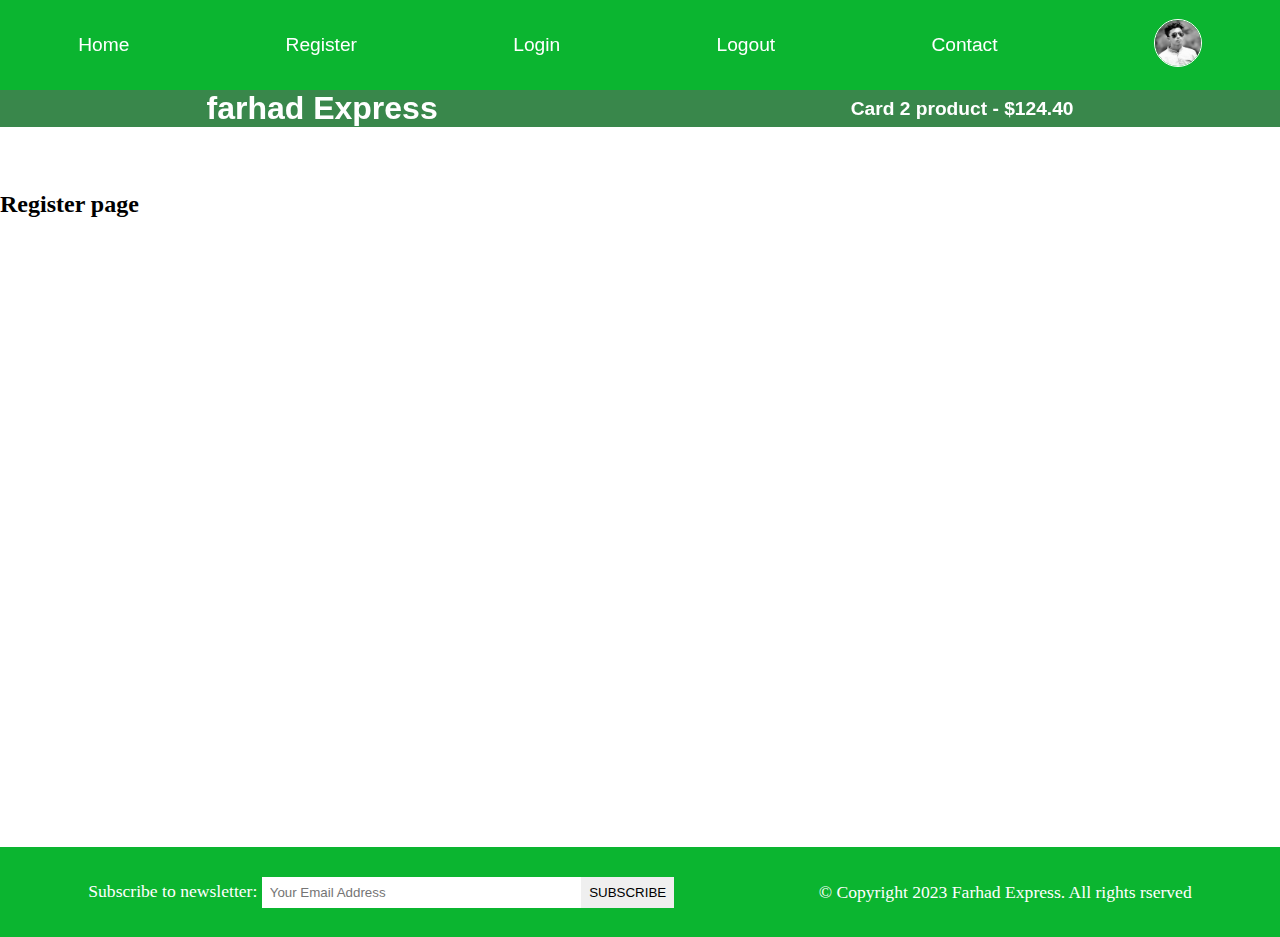
<file: register.htm>
<!DOCTYPE html>
<html lang="en">
<head>
    <meta charset="UTF-8">
    <meta name="viewport" content="width=device-width, initial-scale=1.0">
    <meta name="description" content="This is an Ecommerce project making farhad express">
    <link rel="stylesheet" href="https://cdnjs.cloudflare.com/ajax/libs/font-awesome/6.4.0/css/all.min.css" integrity="sha512-iecdLmaskl7CVkqkXNQ/ZH/XLlvWZOJyj7Yy7tcenmpD1ypASozpmT/E0iPtmFIB46ZmdtAc9eNBvH0H/ZpiBw==" crossorigin="anonymous" referrerpolicy="no-referrer" />
    <link rel="stylesheet" href="style.css">
    <title>Ecommerce project</title>
</head>
<body>
    <!-- navbar strats here -->
    <nav>
        <ul class="nav-upper flex-space-around">
            <li class="nav-list">
                <a href="/index.html" class="nav-link">Home</a>
            </li>
            <li class="nav-list">
                <a href="/register.htm" class="nav-link">Register</a>
            </li>
            <li class="nav-list">
                <a href="/login.html" class="nav-link">Login</a>
            </li>
            <li class="nav-list">
                <a href="/index.html" class="nav-link">Logout</a>
            </li>
            <li class="nav-list">
                <a href="/contact.html" class="nav-link">Contact</a>
            </li>
            <li class="nav-list">
                <a href="/profile.html" class="nav-link">
                    <img src="/images/farhad.jpg" class="profile-icon" alt="Profile icon">
                </a>
            </li>
        </ul>
        <ul class="nav-lower flex-space-around">
            <li class="nav-list">
                <a href="/index.html" class="nav-link nav-brand"> farhad Express</a>
            </li>
            <li class="nav-list">
                <a href="/card.html" class="nav-link">
                    <span> <i class="fa-solid fa-cart-shopping"></i></span>
                    Card 2 product - $124.40
                </a>
            </li>
        </ul>
    </nav>
    <!-- navbar ends here -->
    <main>
        <h2>Register page</h2>
    </main>

    <!-- footer starts here -->
    <footer class="footer flex-space-around">
        <div c>
            <label for="subscribe">Subscribe to newsletter:</label>
            <input type="email" id="subscribe" name="subscribe" class="footer-input" placeholder="Your Email Address">
            <button class="btn btn-subscribe">Subscribe</button>
        </div>
        <div>
            <p>&copy; Copyright 2023 Farhad Express. All rights rserved</p>
        </div>
    </footer>
    <!-- footer ends here -->
    


    
    
</body>
</html>
</file>
<file: style.css>
/* reset code and common start here */
:root{
    --primary-color: rgb(11,181,48);
    --secondary-color: rgba(36,122,55,0.9);
    --padding:0.5rem;
    --transition: all 0, 3s;
    --border-radius: 0.6rem;
    --box-shadow:0.1rem,0.2rem,0.8rem rgba(205,202,202,0.5);
}
*{
    box-sizing: border-box;
    list-style-type: none;
    margin: 0;
    padding: 0;
    outline: none;
    text-decoration: none;
}
html{
    scroll-behavior: smooth;
}
img{
    width: 100%;
    height: auto;
}
.flex-center{
    display: flex;
    justify-content:center;
    align-items: center;
}
.flex-space-around{
    display: flex;
    justify-content: space-around;
    align-items: center;
}
.btn{
    border: 0;
    padding: var(--padding);
    text-transform: uppercase;
    transition: var(--transition);
}
.btn:hover{
    background-color: var(--secondary-color);
}
.card{
    box-shadow: var(--box-shadow);
    border-radius: var(--border-radius);
    padding: var(--padding);
    transition: var(--transition);
}
.card :hover{
    box-shadow: 0.1rem 0.2rem 0.8rem rgba(205, 202, 202, 1);
    
}
.hr-design{
    margin: 0.5rem 0;

}
.dot{
    height: 2rem;
    width: 2rem;
    border-radius: 50%;
    display: inline-block;
    padding: 0.5rem;
    
}
.red{
    background-color: red;
}
.green{
    background-color: green;
}
.black{
    background-color: black;
}
/* reset code and common ends here */

/* navbar stars here */
nav{
   font-family: 'Segoe UI', Tahoma, Geneva, Verdana, sans-serif;
   font-size: 1.2rem;
   position: sticky;
   top: 0;
   left: 0;
   z-index: 100;
} 
.nav-upper{
    min-height: 10vh;
    background-color: var(--primary-color);
    padding: 1rem 0;

}
.nav-link{
    transition: var(--transition);
}
.nav-link:hover{
    text-decoration: overline;
    color: black;

}
.nav-link{
    color: white;
    transition: var(--transition);
}
.nav-link:hover{
    color: black;
    
}
.profile-icon{
    width: 3rem;
    height: 3rem;
    border-radius: 50%;
    border: white 1px solid;
    filter: saturate(1);
    transition: var(--transition);
}
.profile-icon{
    
    filter: saturate(0);
}
.nav-lower{
    min-width: 10vh;
    background-color: var(--secondary-color);
    font-weight: bolder;
}
.nav-brand{
    font-size: 2rem;
}
/* navbar eds here */

/* header strats here  */
.header{
    padding: 4rem 0;
    height: 80vh;
    background: url(/images/backround.png) no-repeat center;
    background-attachment: fixed;
    background-size: cover;
}
.banner{
    width: 100%;
    height: 100%;
    flex-direction: column;
}
.banner-title{
    font-size: 4rem;
    color: yellow;
    padding: 1rem;
    border-radius: var(--border-radius);
}
.features{
    width: 100%;
}
.feasture{
    background-color: rgba(80,160,78,0.7);
    color: white;
    border-radius: var(--border-radius);
    padding: 1rem;
    width: 15rem;
    flex-direction: column;
    gap: 1rem;
    
}
.feature-icon{
    font-size: 3rem;
}



/* header ends here  */

/* main section strats here */
main{
    min-height: 80vh;
    padding: 4rem 0;
}
.sidebar{
    flex: 1;
    padding: var(--padding);
    display: flex;
    flex-direction: column;
    justify-content: center;
    gap: 1rem;
    align-self: flex-start;

}
.main-content{
    flex: 3;
    padding: var(--padding);
}
.action-sort select{
    padding: var(--padding);
}
.actions-search input{
    padding: var(--padding)
    

}
.actions-search button{
    margin-left: -0.3rem;
    border: 1px solid;
    padding: 0.55rem;
}
.products{
    display: grid;
    grid-template-columns: repeat(3, minmax(0, 1fr));
    gap: 2rem;
    padding: 2rem 0;
}
.product{
    position: relative;
}
.badge{
    position: absolute;
    top: 0;
    left: 0;
    background-color: green;
    color: white;
    padding: 4px 8px;
    border-radius: var(--border-radius);
    text-align: center;
    z-index: 10;
}
.product-img{
    width: 100%;
    height: 15rem;
    filter: saturate(0);
    transition: var(--transition);
}
.product-img:hover{
    filter: saturate(1);
}
.product-body{
    padding: var(--padding);
    display: flex;
    flex-direction: column;
    gap: 1rem;
}
.learn-more{
    color: green;
}
/* pagination strats here */
.pagination{
    display: flex;
    justify-content: center;
    align-items: center;
}
.pagination-btn{
    border-width: 1px 1px 1px 0;
    border-style: solid;
}
.pagination-btn:first-child{
    border-width: 1px 1px 1px 1px;
    border-style: solid;
}

/* pagination ends here */

/* product details strats here */
.product-details-left{
    flex: 1;
}
.product-details img{
    height: 20rem;
    width: 30rem;
}
.product-details-right{
    flex: 1;
    display: flex;
    gap: 0.5rem;
    flex-direction: column;
    
}

/* product details ends here */
/* cart design strats here */

.cart{
    padding: var(--paddingg);
    gap: 1rem;
}
.cart .card{
    margin-bottom: 1rem;
}
.cart-items{
flex: 1;
}
.cart-item-section{
    margin-top: 1rem;
    display: flex;
    justify-content: space-between;
    align-items: center;
    font-weight: bold;
    
    align-items: center;
}
.cart-items input{
    flex: 0.1;
}
.cart-items-img{
    flex: 0.2;
    width: 15rem;
    height: 10rem;
}
.cart-items-description{
    flex: 0.4;

}
.cart-items-shipping{
    margin-top: 0.5rem;
    color: red;
}
.cart-items-action{
    flex: 0.2;
    display: flex;
    flex-direction: column;
    justify-content: center;
    align-items: center;
    gap: 1rem;
}
.cart-payment{
    flex: 1;
}
.cart-payment-summary > div{
    display: flex;
    justify-content: space-between;
    align-items: center;
    margin: 1rem 0;
}
.cart-payment-btn{
    width: 100%;
}
.cart-payment-methods > h2 {
text-align: center;
margin-bottom: 1rem;
}
.cart-payment-methods > div{
   display: flex;
   justify-content: center;
   align-items: center;
   gap: 1.5rem;
}
/* cart design ends here */

/* main section ends here */


/* footer strats here */
.footer{
    padding: 1rem;
    background-color: var(--primary-color);
    min-height: 10vh;
    font-size: 1.1rem;
    color: white;
}
.btn-subscribe{
    margin-left: -5px;
}
.footer-input{
    border: none;
    padding: var(--padding);
    width: 20rem;
}


/* footer ends here */

@media (max-width: 992px) {
    .flex-space-around{
        flex-direction: column;
        gap: 1rem;
        padding: 1rem 0;

    }
     .header{
        height: 100vh;
     }
     .products{
        grid-template-columns: repeat(2, minmax(0, 1fr));
     }
     .cart-items,.cart-payment{
        width: 90%;
     }
    
}
@media (max-width: 768px){
    .products{
        grid-template-columns: repeat(1, minmax(0, 1fr));
     }
     .flex-center{
        flex-direction: column;
        gap: 1rem;
        padding: 1rem 0;
     }
}
</file>
